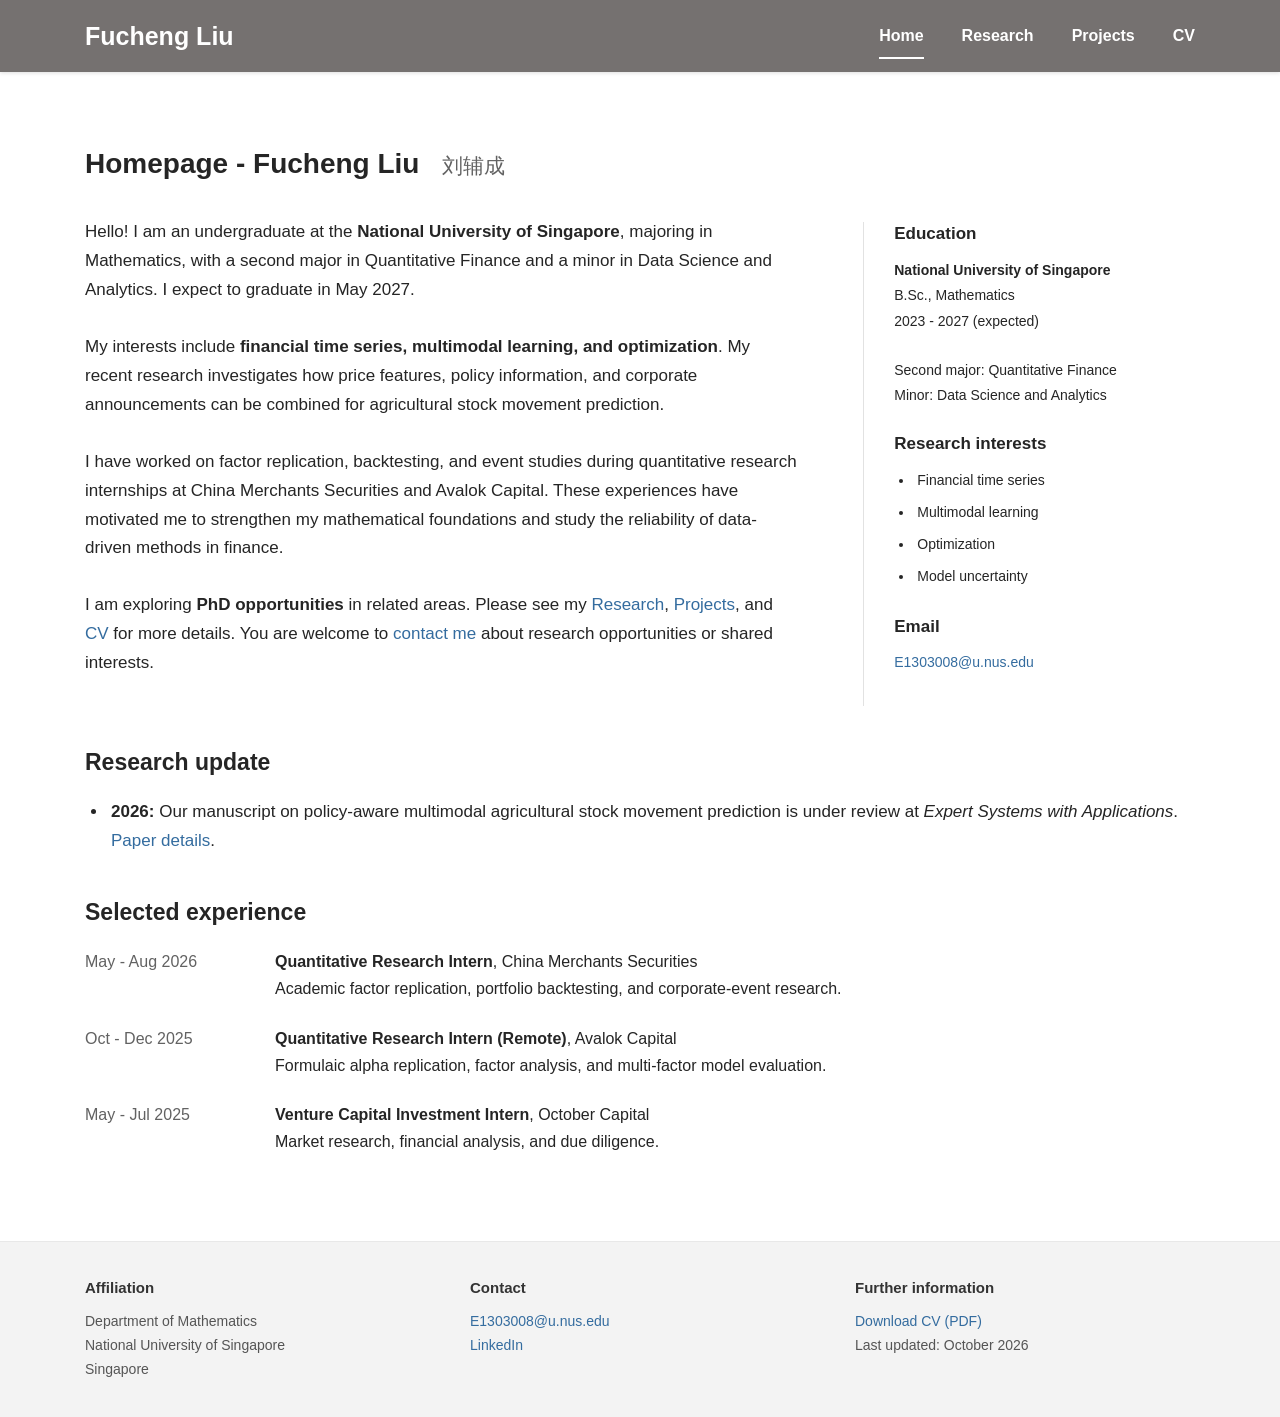
<file: index.html>
<!doctype html>
<html lang="en"><head><meta charset="utf-8"><meta name="viewport" content="width=device-width,initial-scale=1">
<title>Homepage | Fucheng Liu</title><meta name="description" content="Academic homepage of Fucheng Liu, a mathematics undergraduate at the National University of Singapore. Research, projects, and curriculum vitae.">
<meta name="theme-color" content="#757170"><link rel="icon" href="favicon.svg" type="image/svg+xml"><link rel="stylesheet" href="style.css?v=2"></head>
<body><a class="skip" href="#main">Skip to content</a><header><div class="nav-wrap"><a class="name" href="index.html">Fucheng Liu</a><nav aria-label="Main navigation"><a href="index.html" aria-current="page">Home</a><a href="research.html">Research</a><a href="projects.html">Projects</a><a href="Fucheng_Liu_CV.pdf" target="_blank" rel="noopener">CV <span class="sr-only">(PDF, opens in a new tab)</span></a></nav></div></header>
<main id="main">
<h1>Homepage - Fucheng Liu <span class="chinese" lang="zh">刘辅成</span></h1>
<div class="home-layout"><div class="biography">
<p>Hello! I am an undergraduate at the <strong>National University of Singapore</strong>, majoring in Mathematics, with a second major in Quantitative Finance and a minor in Data Science and Analytics. I expect to graduate in May 2027.</p>
<p>My interests include <strong>financial time series, multimodal learning, and optimization</strong>. My recent research investigates how price features, policy information, and corporate announcements can be combined for agricultural stock movement prediction.</p>
<p>I have worked on factor replication, backtesting, and event studies during quantitative research internships at China Merchants Securities and Avalok Capital. These experiences have motivated me to strengthen my mathematical foundations and study the reliability of data-driven methods in finance.</p>
<p>I am exploring <strong>PhD opportunities</strong> in related areas. Please see my <a href="research.html">Research</a>, <a href="projects.html">Projects</a>, and <a href="Fucheng_Liu_CV.pdf" target="_blank" rel="noopener">CV</a> for more details. You are welcome to <a href="mailto:E1303008@u.nus.edu">contact me</a> about research opportunities or shared interests.</p>
</div><aside class="profile"><h2>Education</h2><p><strong>National University of Singapore</strong><br>B.Sc., Mathematics<br>2023 - 2027 (expected)</p><p>Second major: Quantitative Finance<br>Minor: Data Science and Analytics</p><h2>Research interests</h2><ul><li>Financial time series</li><li>Multimodal learning</li><li>Optimization</li><li>Model uncertainty</li></ul><h2>Email</h2><a href="mailto:E1303008@u.nus.edu">E1303008@u.nus.edu</a></aside></div>
<section class="home-section"><h2>Research update</h2><ul><li><strong>2026:</strong> Our manuscript on policy-aware multimodal agricultural stock movement prediction is under review at <em>Expert Systems with Applications</em>. <a href="research.html#atgf">Paper details</a>.</li></ul></section>
<section class="home-section"><h2>Selected experience</h2><dl class="experience"><dt>May - Aug 2026</dt><dd><strong>Quantitative Research Intern</strong>, China Merchants Securities<br>Academic factor replication, portfolio backtesting, and corporate-event research.</dd><dt>Oct - Dec 2025</dt><dd><strong>Quantitative Research Intern (Remote)</strong>, Avalok Capital<br>Formulaic alpha replication, factor analysis, and multi-factor model evaluation.</dd><dt>May - Jul 2025</dt><dd><strong>Venture Capital Investment Intern</strong>, October Capital<br>Market research, financial analysis, and due diligence.</dd></dl></section>
</main>
<footer><div class="footer-wrap"><div><h2>Affiliation</h2><p>Department of Mathematics<br>National University of Singapore<br>Singapore</p></div><div><h2>Contact</h2><p><a href="mailto:E1303008@u.nus.edu">E1303008@u.nus.edu</a><br><a href="https://www.linkedin.com/in/fucheng-liu-eric" target="_blank" rel="noopener noreferrer">LinkedIn</a></p></div><div><h2>Further information</h2><p><a href="Fucheng_Liu_CV.pdf" download>Download CV (PDF)</a><br>Last updated: October 2026</p></div></div></footer></body></html>
</file>
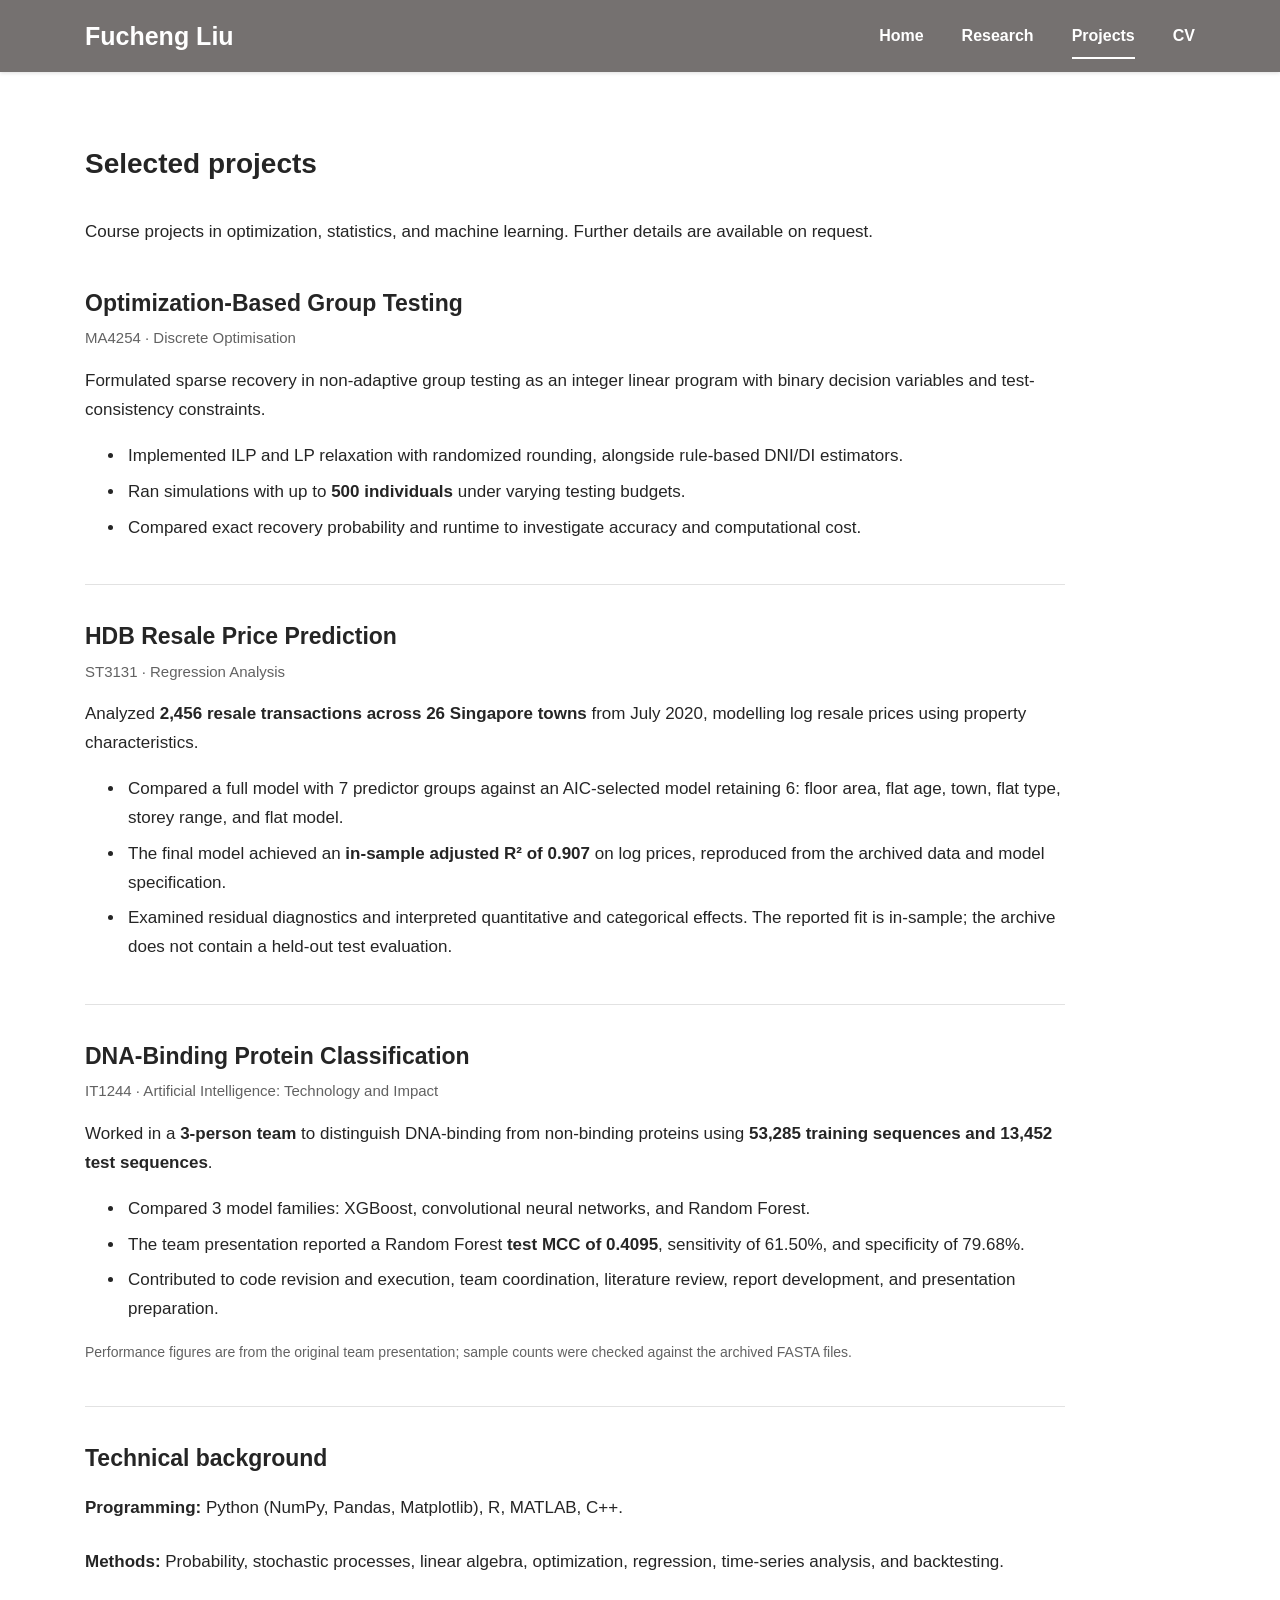
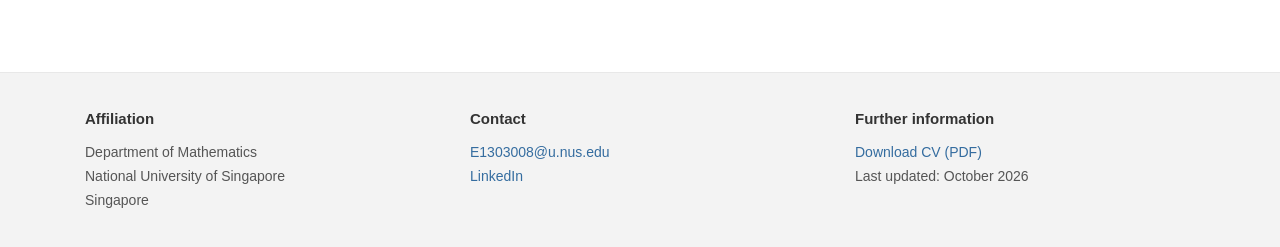
<file: projects.html>
<!doctype html>
<html lang="en"><head><meta charset="utf-8"><meta name="viewport" content="width=device-width,initial-scale=1">
<title>Projects | Fucheng Liu</title><meta name="description" content="Academic homepage of Fucheng Liu, a mathematics undergraduate at the National University of Singapore. Research, projects, and curriculum vitae.">
<meta name="theme-color" content="#757170"><link rel="icon" href="favicon.svg" type="image/svg+xml"><link rel="stylesheet" href="style.css?v=2"></head>
<body><a class="skip" href="#main">Skip to content</a><header><div class="nav-wrap"><a class="name" href="index.html">Fucheng Liu</a><nav aria-label="Main navigation"><a href="index.html">Home</a><a href="research.html">Research</a><a href="projects.html" aria-current="page">Projects</a><a href="Fucheng_Liu_CV.pdf" target="_blank" rel="noopener">CV <span class="sr-only">(PDF, opens in a new tab)</span></a></nav></div></header>
<main id="main">
<h1>Selected projects</h1><p class="page-intro">Course projects in optimization, statistics, and machine learning. Further details are available on request.</p>
<article class="project"><h2>Optimization-Based Group Testing</h2><p class="course">MA4254 · Discrete Optimisation</p><p>Formulated sparse recovery in non-adaptive group testing as an integer linear program with binary decision variables and test-consistency constraints.</p><ul><li>Implemented ILP and LP relaxation with randomized rounding, alongside rule-based DNI/DI estimators.</li><li>Ran simulations with up to <strong>500 individuals</strong> under varying testing budgets.</li><li>Compared exact recovery probability and runtime to investigate accuracy and computational cost.</li></ul></article>
<article class="project"><h2>HDB Resale Price Prediction</h2><p class="course">ST3131 · Regression Analysis</p><p>Analyzed <strong>2,456 resale transactions across 26 Singapore towns</strong> from July 2020, modelling log resale prices using property characteristics.</p><ul><li>Compared a full model with 7 predictor groups against an AIC-selected model retaining 6: floor area, flat age, town, flat type, storey range, and flat model.</li><li>The final model achieved an <strong>in-sample adjusted R² of 0.907</strong> on log prices, reproduced from the archived data and model specification.</li><li>Examined residual diagnostics and interpreted quantitative and categorical effects. The reported fit is in-sample; the archive does not contain a held-out test evaluation.</li></ul></article>
<article class="project"><h2>DNA-Binding Protein Classification</h2><p class="course">IT1244 · Artificial Intelligence: Technology and Impact</p><p>Worked in a <strong>3-person team</strong> to distinguish DNA-binding from non-binding proteins using <strong>53,285 training sequences and 13,452 test sequences</strong>.</p><ul><li>Compared 3 model families: XGBoost, convolutional neural networks, and Random Forest.</li><li>The team presentation reported a Random Forest <strong>test MCC of 0.4095</strong>, sensitivity of 61.50%, and specificity of 79.68%.</li><li>Contributed to code revision and execution, team coordination, literature review, report development, and presentation preparation.</li></ul><p class="note">Performance figures are from the original team presentation; sample counts were checked against the archived FASTA files.</p></article>
<section><h2>Technical background</h2><p><strong>Programming:</strong> Python (NumPy, Pandas, Matplotlib), R, MATLAB, C++.</p><p><strong>Methods:</strong> Probability, stochastic processes, linear algebra, optimization, regression, time-series analysis, and backtesting.</p></section>
</main>
<footer><div class="footer-wrap"><div><h2>Affiliation</h2><p>Department of Mathematics<br>National University of Singapore<br>Singapore</p></div><div><h2>Contact</h2><p><a href="mailto:E1303008@u.nus.edu">E1303008@u.nus.edu</a><br><a href="https://www.linkedin.com/in/fucheng-liu-eric" target="_blank" rel="noopener noreferrer">LinkedIn</a></p></div><div><h2>Further information</h2><p><a href="Fucheng_Liu_CV.pdf" download>Download CV (PDF)</a><br>Last updated: October 2026</p></div></div></footer></body></html>
</file>
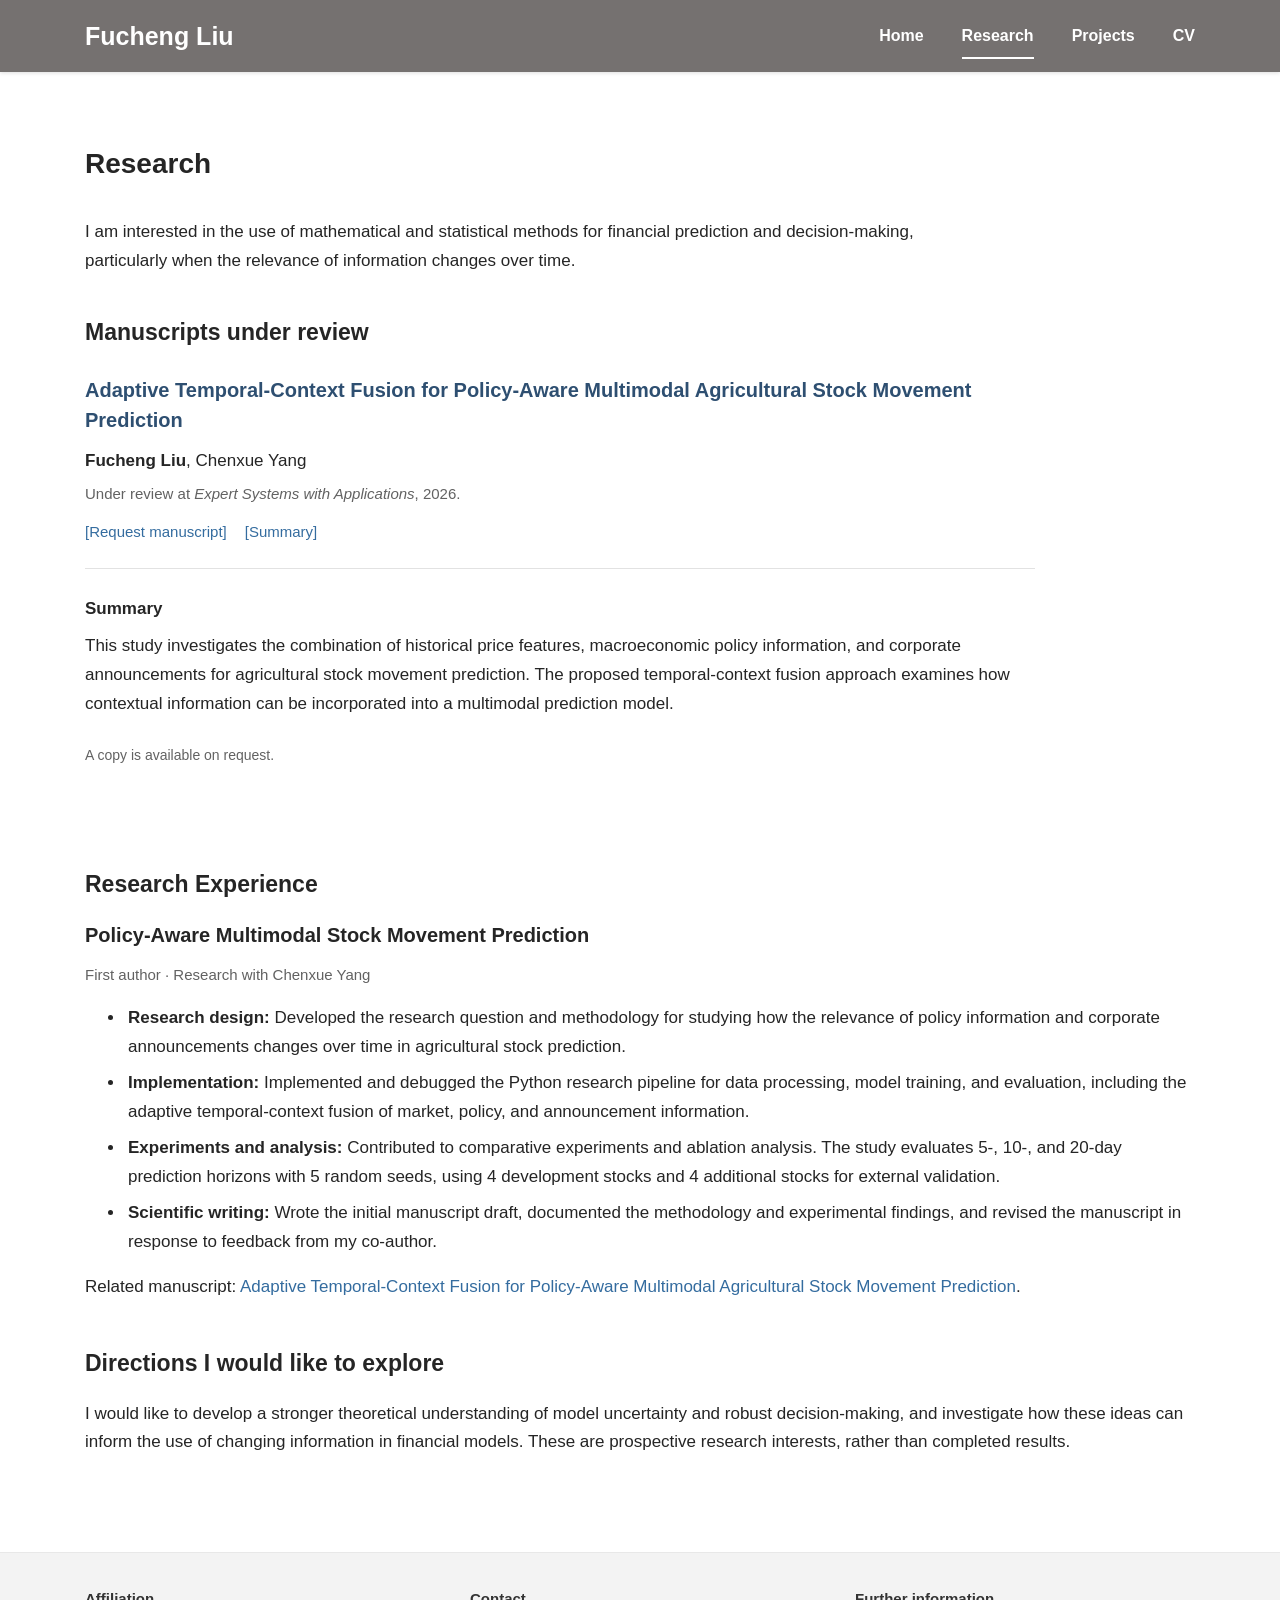
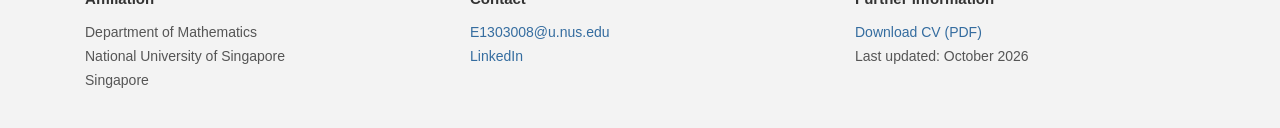
<file: research.html>
<!doctype html>
<html lang="en"><head><meta charset="utf-8"><meta name="viewport" content="width=device-width,initial-scale=1">
<title>Research | Fucheng Liu</title><meta name="description" content="Academic homepage of Fucheng Liu, a mathematics undergraduate at the National University of Singapore. Research, projects, and curriculum vitae.">
<meta name="theme-color" content="#757170"><link rel="icon" href="favicon.svg" type="image/svg+xml"><link rel="stylesheet" href="style.css?v=2"></head>
<body><a class="skip" href="#main">Skip to content</a><header><div class="nav-wrap"><a class="name" href="index.html">Fucheng Liu</a><nav aria-label="Main navigation"><a href="index.html">Home</a><a href="research.html" aria-current="page">Research</a><a href="projects.html">Projects</a><a href="Fucheng_Liu_CV.pdf" target="_blank" rel="noopener">CV <span class="sr-only">(PDF, opens in a new tab)</span></a></nav></div></header>
<main id="main">
<h1>Research</h1><p class="page-intro">I am interested in the use of mathematical and statistical methods for financial prediction and decision-making, particularly when the relevance of information changes over time.</p>
<section><h2>Manuscripts under review</h2><article class="paper" id="atgf"><h3>Adaptive Temporal-Context Fusion for Policy-Aware Multimodal Agricultural Stock Movement Prediction</h3><p class="authors"><strong>Fucheng Liu</strong>, Chenxue Yang</p><p class="status">Under review at <em>Expert Systems with Applications</em>, 2026.</p><p class="paper-links"><a href="mailto:E1303008@u.nus.edu?subject=Request%20for%20ATGF%20manuscript">[Request manuscript]</a> <a href="#research-summary">[Summary]</a></p>
<div id="research-summary"><h4>Summary</h4><p>This study investigates the combination of historical price features, macroeconomic policy information, and corporate announcements for agricultural stock movement prediction. The proposed temporal-context fusion approach examines how contextual information can be incorporated into a multimodal prediction model.</p><p class="note">A copy is available on request.</p></div></article></section>
<section id="research-experience" aria-labelledby="research-experience-title"><h2 id="research-experience-title">Research Experience</h2><h3>Policy-Aware Multimodal Stock Movement Prediction</h3><p class="status">First author · Research with Chenxue Yang</p><ul>
<li><strong>Research design:</strong> Developed the research question and methodology for studying how the relevance of policy information and corporate announcements changes over time in agricultural stock prediction.</li>
<li><strong>Implementation:</strong> Implemented and debugged the Python research pipeline for data processing, model training, and evaluation, including the adaptive temporal-context fusion of market, policy, and announcement information.</li>
<li><strong>Experiments and analysis:</strong> Contributed to comparative experiments and ablation analysis. The study evaluates 5-, 10-, and 20-day prediction horizons with 5 random seeds, using 4 development stocks and 4 additional stocks for external validation.</li>
<li><strong>Scientific writing:</strong> Wrote the initial manuscript draft, documented the methodology and experimental findings, and revised the manuscript in response to feedback from my co-author.</li>
</ul><p>Related manuscript: <a href="#atgf">Adaptive Temporal-Context Fusion for Policy-Aware Multimodal Agricultural Stock Movement Prediction</a>.</p></section>
<section><h2>Directions I would like to explore</h2><p>I would like to develop a stronger theoretical understanding of model uncertainty and robust decision-making, and investigate how these ideas can inform the use of changing information in financial models. These are prospective research interests, rather than completed results.</p></section>
</main>
<footer><div class="footer-wrap"><div><h2>Affiliation</h2><p>Department of Mathematics<br>National University of Singapore<br>Singapore</p></div><div><h2>Contact</h2><p><a href="mailto:E1303008@u.nus.edu">E1303008@u.nus.edu</a><br><a href="https://www.linkedin.com/in/fucheng-liu-eric" target="_blank" rel="noopener noreferrer">LinkedIn</a></p></div><div><h2>Further information</h2><p><a href="Fucheng_Liu_CV.pdf" download>Download CV (PDF)</a><br>Last updated: October 2026</p></div></div></footer></body></html>
</file>
<file: style.css>
:root{--ink:#252525;--muted:#626262;--link:#346c9f;--header:#757170;--line:#e2e2e2}*{box-sizing:border-box}html{scroll-behavior:smooth;scroll-padding-top:100px}body{margin:0;background:#fff;color:var(--ink);font-family:Arial,Helvetica,sans-serif;font-size:17px;line-height:1.7}a{color:var(--link);text-decoration:none}a:hover{text-decoration:underline}a:focus-visible{outline:3px solid #75a2cc;outline-offset:5px}.skip{position:absolute;top:-90px;left:20px;background:white;padding:12px;z-index:20}.skip:focus{top:10px}.sr-only{position:absolute;width:1px;height:1px;margin:-1px;overflow:hidden;clip:rect(0,0,0,0)}header{background:var(--header);color:#fff;box-shadow:0 1px 4px #0002}.nav-wrap{max-width:1110px;margin:auto;min-height:72px;display:flex;align-items:center;justify-content:space-between;gap:30px}.name{color:#fff;font-size:25px;font-weight:700;white-space:nowrap}nav{display:flex;gap:38px}nav a{font-size:16px;color:#fff;font-weight:600;padding:22px 0;position:relative}nav a[aria-current=page]::after{content:'';position:absolute;bottom:13px;left:0;right:0;height:2px;background:#fff}main{max-width:1110px;margin:0 auto;padding:65px 0 70px;min-height:calc(100vh - 310px)}h1{font-size:28px;font-weight:700;line-height:1.3;margin:9px 0 36px}h2{font-size:23px;line-height:1.4;margin:0 0 20px}h3{font-size:20px;line-height:1.5;margin:0 0 12px}h4{font-size:17px;margin:25px 0 8px}p{margin:0 0 25px}strong{font-weight:600}.chinese{font-weight:400;font-size:21px;margin-left:15px;color:var(--muted)}.home-layout{display:grid;grid-template-columns:minmax(0,2.15fr) minmax(260px,1fr);gap:65px}.biography p{margin-bottom:28px}.profile{font-size:14px;line-height:1.8;border-left:1px solid var(--line);padding-left:30px;margin-top:4px}.profile h2{font-size:17px;margin:0 0 12px}.profile p{margin-bottom:24px}.profile ul{padding-left:20px;margin:0 0 25px}.home-section{margin-top:40px}.home-section ul{padding-left:23px}.experience{display:grid;grid-template-columns:165px 1fr;gap:22px 25px;font-size:16px}.experience dt{color:var(--muted)}.experience dd{margin:0}.page-intro{max-width:900px;margin-bottom:40px}section+section{margin-top:45px}.paper{padding:7px 0 30px}.paper h3{max-width:920px;color:#2e4f71}.authors{margin-bottom:5px}.status,.course{font-size:15px;color:var(--muted);margin-bottom:12px}.paper-links{font-size:15px;display:flex;gap:18px;margin-bottom:24px}.paper #research-summary{border-top:1px solid var(--line);padding-top:1px;max-width:950px}.note{font-size:14px;color:var(--muted)}li{padding-left:3px;margin-bottom:7px}.project{padding-bottom:25px;margin-bottom:35px;border-bottom:1px solid var(--line);max-width:980px}.project h2{margin-bottom:6px}.project p{margin-bottom:16px}footer{background:#f3f3f3;border-top:1px solid #e8e8e8}.footer-wrap{max-width:1110px;margin:auto;padding:35px 0;display:grid;grid-template-columns:1fr 1fr 1fr;gap:45px;font-size:14px;color:#555}.footer-wrap h2{font-size:15px;color:#333;margin-bottom:12px}.footer-wrap p{margin:0}@media(max-width:1190px){.nav-wrap,main,.footer-wrap{margin-left:40px;margin-right:40px}.home-layout{gap:40px}}@media(max-width:760px){body{font-size:16px}.nav-wrap{gap:15px;align-items:flex-start;padding:18px 0;flex-direction:column;min-height:0}.name{font-size:23px}nav{gap:27px}nav a{font-size:14px;padding:0 0 4px}nav a[aria-current=page]::after{bottom:0;height:1px}.nav-wrap,main,.footer-wrap{margin-left:24px;margin-right:24px}main{padding-top:35px;padding-bottom:45px}h1{font-size:25px;margin-bottom:26px}.chinese{display:block;margin:7px 0 0;font-size:18px}.home-layout{grid-template-columns:1fr;gap:10px}.profile{border-left:0;border-top:1px solid var(--line);padding:24px 0 0;display:grid;grid-template-columns:1fr;gap:0}.profile h2{margin-top:5px}.profile p,.profile ul{margin-bottom:18px}.experience{grid-template-columns:1fr;gap:5px}.experience dd{margin-bottom:20px}.footer-wrap{grid-template-columns:1fr;gap:24px;padding:28px 0}.home-section{margin-top:30px}h2{font-size:21px}h3{font-size:19px}}@media(prefers-reduced-motion:reduce){html{scroll-behavior:auto}}@media print{header,footer,.skip{display:none}main{margin:0;padding:0}.profile{font-size:12px}body{font-size:12px}.home-layout{gap:25px}a{color:inherit}h1{font-size:22px}.project{break-inside:avoid}}
</file>
